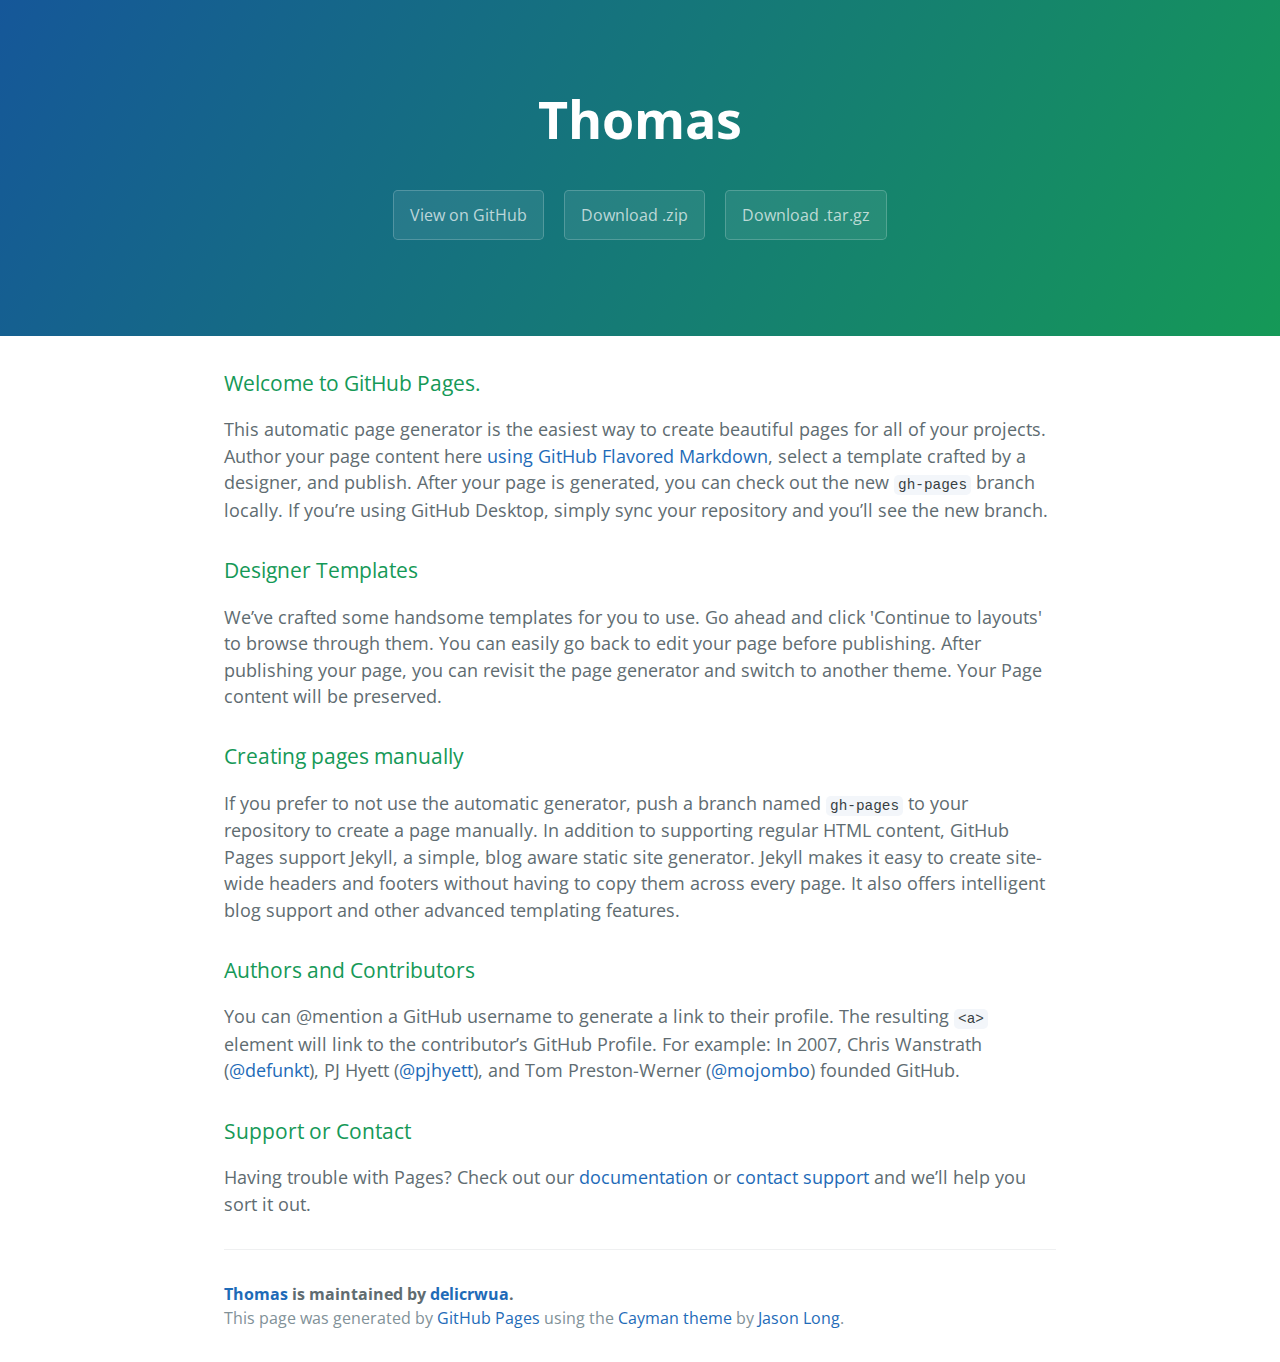
<file: index.html>
<!DOCTYPE html>
<html lang="en-us">
  <head>
    <meta charset="UTF-8">
    <title>Thomas by delicrwua</title>
    <meta name="viewport" content="width=device-width, initial-scale=1">
    <link rel="stylesheet" type="text/css" href="stylesheets/normalize.css" media="screen">
    <link href='https://fonts.googleapis.com/css?family=Open+Sans:400,700' rel='stylesheet' type='text/css'>
    <link rel="stylesheet" type="text/css" href="stylesheets/stylesheet.css" media="screen">
    <link rel="stylesheet" type="text/css" href="stylesheets/github-light.css" media="screen">
  </head>
  <body>
    <section class="page-header">
      <h1 class="project-name">Thomas</h1>
      <h2 class="project-tagline"></h2>
      <a href="https://github.com/delicrwua/thomas" class="btn">View on GitHub</a>
      <a href="https://github.com/delicrwua/thomas/zipball/master" class="btn">Download .zip</a>
      <a href="https://github.com/delicrwua/thomas/tarball/master" class="btn">Download .tar.gz</a>
    </section>

    <section class="main-content">
      <h3>
<a id="welcome-to-github-pages" class="anchor" href="#welcome-to-github-pages" aria-hidden="true"><span aria-hidden="true" class="octicon octicon-link"></span></a>Welcome to GitHub Pages.</h3>

<p>This automatic page generator is the easiest way to create beautiful pages for all of your projects. Author your page content here <a href="https://guides.github.com/features/mastering-markdown/">using GitHub Flavored Markdown</a>, select a template crafted by a designer, and publish. After your page is generated, you can check out the new <code>gh-pages</code> branch locally. If you’re using GitHub Desktop, simply sync your repository and you’ll see the new branch.</p>

<h3>
<a id="designer-templates" class="anchor" href="#designer-templates" aria-hidden="true"><span aria-hidden="true" class="octicon octicon-link"></span></a>Designer Templates</h3>

<p>We’ve crafted some handsome templates for you to use. Go ahead and click 'Continue to layouts' to browse through them. You can easily go back to edit your page before publishing. After publishing your page, you can revisit the page generator and switch to another theme. Your Page content will be preserved.</p>

<h3>
<a id="creating-pages-manually" class="anchor" href="#creating-pages-manually" aria-hidden="true"><span aria-hidden="true" class="octicon octicon-link"></span></a>Creating pages manually</h3>

<p>If you prefer to not use the automatic generator, push a branch named <code>gh-pages</code> to your repository to create a page manually. In addition to supporting regular HTML content, GitHub Pages support Jekyll, a simple, blog aware static site generator. Jekyll makes it easy to create site-wide headers and footers without having to copy them across every page. It also offers intelligent blog support and other advanced templating features.</p>

<h3>
<a id="authors-and-contributors" class="anchor" href="#authors-and-contributors" aria-hidden="true"><span aria-hidden="true" class="octicon octicon-link"></span></a>Authors and Contributors</h3>

<p>You can @mention a GitHub username to generate a link to their profile. The resulting <code>&lt;a&gt;</code> element will link to the contributor’s GitHub Profile. For example: In 2007, Chris Wanstrath (<a href="https://github.com/defunkt" class="user-mention">@defunkt</a>), PJ Hyett (<a href="https://github.com/pjhyett" class="user-mention">@pjhyett</a>), and Tom Preston-Werner (<a href="https://github.com/mojombo" class="user-mention">@mojombo</a>) founded GitHub.</p>

<h3>
<a id="support-or-contact" class="anchor" href="#support-or-contact" aria-hidden="true"><span aria-hidden="true" class="octicon octicon-link"></span></a>Support or Contact</h3>

<p>Having trouble with Pages? Check out our <a href="https://help.github.com/pages">documentation</a> or <a href="https://github.com/contact">contact support</a> and we’ll help you sort it out.</p>

      <footer class="site-footer">
        <span class="site-footer-owner"><a href="https://github.com/delicrwua/thomas">Thomas</a> is maintained by <a href="https://github.com/delicrwua">delicrwua</a>.</span>

        <span class="site-footer-credits">This page was generated by <a href="https://pages.github.com">GitHub Pages</a> using the <a href="https://github.com/jasonlong/cayman-theme">Cayman theme</a> by <a href="https://twitter.com/jasonlong">Jason Long</a>.</span>
      </footer>

    </section>

  
  </body>
</html>
</file>
<file: stylesheets/stylesheet.css>
* {
  box-sizing: border-box; }

body {
  padding: 0;
  margin: 0;
  font-family: "Open Sans", "Helvetica Neue", Helvetica, Arial, sans-serif;
  font-size: 16px;
  line-height: 1.5;
  color: #606c71; }

a {
  color: #1e6bb8;
  text-decoration: none; }
  a:hover {
    text-decoration: underline; }

.btn {
  display: inline-block;
  margin-bottom: 1rem;
  color: rgba(255, 255, 255, 0.7);
  background-color: rgba(255, 255, 255, 0.08);
  border-color: rgba(255, 255, 255, 0.2);
  border-style: solid;
  border-width: 1px;
  border-radius: 0.3rem;
  transition: color 0.2s, background-color 0.2s, border-color 0.2s; }
  .btn + .btn {
    margin-left: 1rem; }

.btn:hover {
  color: rgba(255, 255, 255, 0.8);
  text-decoration: none;
  background-color: rgba(255, 255, 255, 0.2);
  border-color: rgba(255, 255, 255, 0.3); }

@media screen and (min-width: 64em) {
  .btn {
    padding: 0.75rem 1rem; } }

@media screen and (min-width: 42em) and (max-width: 64em) {
  .btn {
    padding: 0.6rem 0.9rem;
    font-size: 0.9rem; } }

@media screen and (max-width: 42em) {
  .btn {
    display: block;
    width: 100%;
    padding: 0.75rem;
    font-size: 0.9rem; }
    .btn + .btn {
      margin-top: 1rem;
      margin-left: 0; } }

.page-header {
  color: #fff;
  text-align: center;
  background-color: #159957;
  background-image: linear-gradient(120deg, #155799, #159957); }

@media screen and (min-width: 64em) {
  .page-header {
    padding: 5rem 6rem; } }

@media screen and (min-width: 42em) and (max-width: 64em) {
  .page-header {
    padding: 3rem 4rem; } }

@media screen and (max-width: 42em) {
  .page-header {
    padding: 2rem 1rem; } }

.project-name {
  margin-top: 0;
  margin-bottom: 0.1rem; }

@media screen and (min-width: 64em) {
  .project-name {
    font-size: 3.25rem; } }

@media screen and (min-width: 42em) and (max-width: 64em) {
  .project-name {
    font-size: 2.25rem; } }

@media screen and (max-width: 42em) {
  .project-name {
    font-size: 1.75rem; } }

.project-tagline {
  margin-bottom: 2rem;
  font-weight: normal;
  opacity: 0.7; }

@media screen and (min-width: 64em) {
  .project-tagline {
    font-size: 1.25rem; } }

@media screen and (min-width: 42em) and (max-width: 64em) {
  .project-tagline {
    font-size: 1.15rem; } }

@media screen and (max-width: 42em) {
  .project-tagline {
    font-size: 1rem; } }

.main-content :first-child {
  margin-top: 0; }
.main-content img {
  max-width: 100%; }
.main-content h1, .main-content h2, .main-content h3, .main-content h4, .main-content h5, .main-content h6 {
  margin-top: 2rem;
  margin-bottom: 1rem;
  font-weight: normal;
  color: #159957; }
.main-content p {
  margin-bottom: 1em; }
.main-content code {
  padding: 2px 4px;
  font-family: Consolas, "Liberation Mono", Menlo, Courier, monospace;
  font-size: 0.9rem;
  color: #383e41;
  background-color: #f3f6fa;
  border-radius: 0.3rem; }
.main-content pre {
  padding: 0.8rem;
  margin-top: 0;
  margin-bottom: 1rem;
  font: 1rem Consolas, "Liberation Mono", Menlo, Courier, monospace;
  color: #567482;
  word-wrap: normal;
  background-color: #f3f6fa;
  border: solid 1px #dce6f0;
  border-radius: 0.3rem; }
  .main-content pre > code {
    padding: 0;
    margin: 0;
    font-size: 0.9rem;
    color: #567482;
    word-break: normal;
    white-space: pre;
    background: transparent;
    border: 0; }
.main-content .highlight {
  margin-bottom: 1rem; }
  .main-content .highlight pre {
    margin-bottom: 0;
    word-break: normal; }
.main-content .highlight pre, .main-content pre {
  padding: 0.8rem;
  overflow: auto;
  font-size: 0.9rem;
  line-height: 1.45;
  border-radius: 0.3rem; }
.main-content pre code, .main-content pre tt {
  display: inline;
  max-width: initial;
  padding: 0;
  margin: 0;
  overflow: initial;
  line-height: inherit;
  word-wrap: normal;
  background-color: transparent;
  border: 0; }
  .main-content pre code:before, .main-content pre code:after, .main-content pre tt:before, .main-content pre tt:after {
    content: normal; }
.main-content ul, .main-content ol {
  margin-top: 0; }
.main-content blockquote {
  padding: 0 1rem;
  margin-left: 0;
  color: #819198;
  border-left: 0.3rem solid #dce6f0; }
  .main-content blockquote > :first-child {
    margin-top: 0; }
  .main-content blockquote > :last-child {
    margin-bottom: 0; }
.main-content table {
  display: block;
  width: 100%;
  overflow: auto;
  word-break: normal;
  word-break: keep-all; }
  .main-content table th {
    font-weight: bold; }
  .main-content table th, .main-content table td {
    padding: 0.5rem 1rem;
    border: 1px solid #e9ebec; }
.main-content dl {
  padding: 0; }
  .main-content dl dt {
    padding: 0;
    margin-top: 1rem;
    font-size: 1rem;
    font-weight: bold; }
  .main-content dl dd {
    padding: 0;
    margin-bottom: 1rem; }
.main-content hr {
  height: 2px;
  padding: 0;
  margin: 1rem 0;
  background-color: #eff0f1;
  border: 0; }

@media screen and (min-width: 64em) {
  .main-content {
    max-width: 64rem;
    padding: 2rem 6rem;
    margin: 0 auto;
    font-size: 1.1rem; } }

@media screen and (min-width: 42em) and (max-width: 64em) {
  .main-content {
    padding: 2rem 4rem;
    font-size: 1.1rem; } }

@media screen and (max-width: 42em) {
  .main-content {
    padding: 2rem 1rem;
    font-size: 1rem; } }

.site-footer {
  padding-top: 2rem;
  margin-top: 2rem;
  border-top: solid 1px #eff0f1; }

.site-footer-owner {
  display: block;
  font-weight: bold; }

.site-footer-credits {
  color: #819198; }

@media screen and (min-width: 64em) {
  .site-footer {
    font-size: 1rem; } }

@media screen and (min-width: 42em) and (max-width: 64em) {
  .site-footer {
    font-size: 1rem; } }

@media screen and (max-width: 42em) {
  .site-footer {
    font-size: 0.9rem; } }
</file>
<file: stylesheets/github-light.css>
/*
The MIT License (MIT)

Copyright (c) 2016 GitHub, Inc.

Permission is hereby granted, free of charge, to any person obtaining a copy
of this software and associated documentation files (the "Software"), to deal
in the Software without restriction, including without limitation the rights
to use, copy, modify, merge, publish, distribute, sublicense, and/or sell
copies of the Software, and to permit persons to whom the Software is
furnished to do so, subject to the following conditions:

The above copyright notice and this permission notice shall be included in all
copies or substantial portions of the Software.

THE SOFTWARE IS PROVIDED "AS IS", WITHOUT WARRANTY OF ANY KIND, EXPRESS OR
IMPLIED, INCLUDING BUT NOT LIMITED TO THE WARRANTIES OF MERCHANTABILITY,
FITNESS FOR A PARTICULAR PURPOSE AND NONINFRINGEMENT. IN NO EVENT SHALL THE
AUTHORS OR COPYRIGHT HOLDERS BE LIABLE FOR ANY CLAIM, DAMAGES OR OTHER
LIABILITY, WHETHER IN AN ACTION OF CONTRACT, TORT OR OTHERWISE, ARISING FROM,
OUT OF OR IN CONNECTION WITH THE SOFTWARE OR THE USE OR OTHER DEALINGS IN THE
SOFTWARE.

*/

.pl-c /* comment */ {
  color: #969896;
}

.pl-c1 /* constant, variable.other.constant, support, meta.property-name, support.constant, support.variable, meta.module-reference, markup.raw, meta.diff.header */,
.pl-s .pl-v /* string variable */ {
  color: #0086b3;
}

.pl-e /* entity */,
.pl-en /* entity.name */ {
  color: #795da3;
}

.pl-smi /* variable.parameter.function, storage.modifier.package, storage.modifier.import, storage.type.java, variable.other */,
.pl-s .pl-s1 /* string source */ {
  color: #333;
}

.pl-ent /* entity.name.tag */ {
  color: #63a35c;
}

.pl-k /* keyword, storage, storage.type */ {
  color: #a71d5d;
}

.pl-s /* string */,
.pl-pds /* punctuation.definition.string, string.regexp.character-class */,
.pl-s .pl-pse .pl-s1 /* string punctuation.section.embedded source */,
.pl-sr /* string.regexp */,
.pl-sr .pl-cce /* string.regexp constant.character.escape */,
.pl-sr .pl-sre /* string.regexp source.ruby.embedded */,
.pl-sr .pl-sra /* string.regexp string.regexp.arbitrary-repitition */ {
  color: #183691;
}

.pl-v /* variable */ {
  color: #ed6a43;
}

.pl-id /* invalid.deprecated */ {
  color: #b52a1d;
}

.pl-ii /* invalid.illegal */ {
  color: #f8f8f8;
  background-color: #b52a1d;
}

.pl-sr .pl-cce /* string.regexp constant.character.escape */ {
  font-weight: bold;
  color: #63a35c;
}

.pl-ml /* markup.list */ {
  color: #693a17;
}

.pl-mh /* markup.heading */,
.pl-mh .pl-en /* markup.heading entity.name */,
.pl-ms /* meta.separator */ {
  font-weight: bold;
  color: #1d3e81;
}

.pl-mq /* markup.quote */ {
  color: #008080;
}

.pl-mi /* markup.italic */ {
  font-style: italic;
  color: #333;
}

.pl-mb /* markup.bold */ {
  font-weight: bold;
  color: #333;
}

.pl-md /* markup.deleted, meta.diff.header.from-file */ {
  color: #bd2c00;
  background-color: #ffecec;
}

.pl-mi1 /* markup.inserted, meta.diff.header.to-file */ {
  color: #55a532;
  background-color: #eaffea;
}

.pl-mdr /* meta.diff.range */ {
  font-weight: bold;
  color: #795da3;
}

.pl-mo /* meta.output */ {
  color: #1d3e81;
}
</file>
